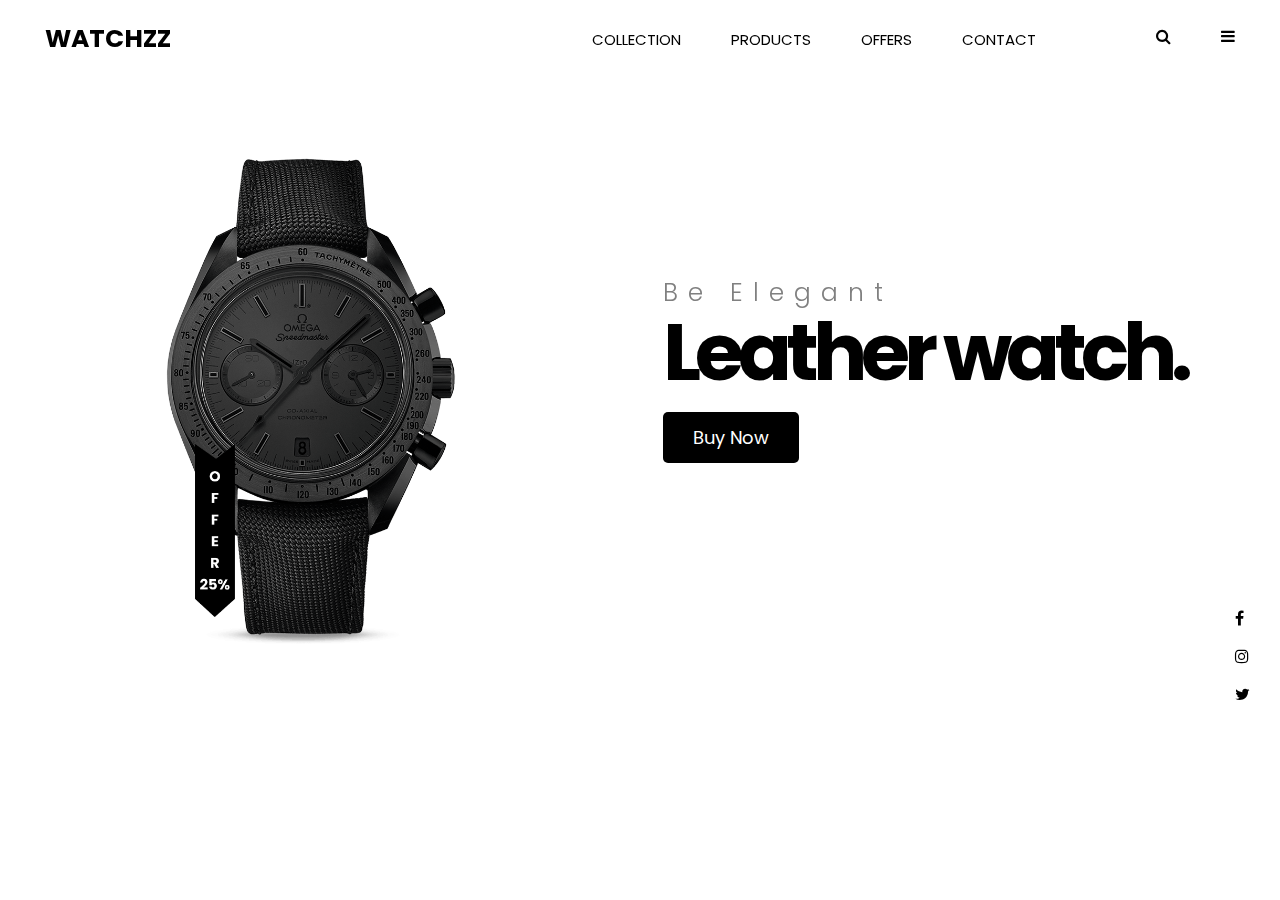
<file: index.html>
<!DOCTYPE html>
<html lang="en">
<head>
    <meta charset="UTF-8">
    <meta name="viewport" content="width=device-width, initial-scale=1.0">
    <link rel="stylesheet" href="https://stackpath.bootstrapcdn.com/font-awesome/4.7.0/css/font-awesome.min.css">
    <title>the watch website animation</title>
    <link rel="shortcut icon" href="favicon.ico" type="image/x-icon">
    <meta name="description" content="Word Count is a simple and free tool that lets you check your word and character count, grammar, & summarize text. . Count words and characters hsnhamd  correct">
    <link rel="stylesheet" href="./style.css">
    <script src="https://cdnjs.cloudflare.com/ajax/libs/jquery/3.7.1/jquery.min.js" integrity="sha512-v2CJ7UaYy4JwqLDIrZUI/4hqeoQieOmAZNXBeQyjo21dadnwR+8ZaIJVT8EE2iyI61OV8e6M8PP2/4hpQINQ/g==" crossorigin="anonymous" referrerpolicy="no-referrer"></script> 
    <!-- <script src="https://unpkg.com/typed.js@2.1.0/dist/typed.umd.js"></script> -->
    <link href="https://unpkg.com/aos@2.3.1/dist/aos.css" rel="stylesheet">
    <!-- <script src="https://cdnjs.cloudflare.com/ajax/libs/gsap/3.12.4/gsap.min.js" integrity="sha512-EZI2cBcGPnmR89wTgVnN3602Yyi7muWo8y1B3a8WmIv1J9tYG+udH4LvmYjLiGp37yHB7FfaPBo8ly178m9g4Q==" crossorigin="anonymous" referrerpolicy="no-referrer"></script>
    <script src="https://cdnjs.cloudflare.com/ajax/libs/animejs/3.2.2/anime.min.js" integrity="sha512-aNMyYYxdIxIaot0Y1/PLuEu3eipGCmsEUBrUq+7aVyPGMFH8z0eTP0tkqAvv34fzN6z+201d3T8HPb1svWSKHQ==" crossorigin="anonymous" referrerpolicy="no-referrer"></script> -->
</head>
<body>
    <!-- <div class="stripes" data-aos="fade-down"  data-aos-duration="2000" style="opacity: 1; transform: matrix(1, 0, 0, 1, 0, 0);">
        <div class="line-one"></div>
        <div class="line-two"></div>
        <div class="line-three"></div>
    </div> -->
    <header>
        <div class="gridlayout">     
        <div class="main-header">
            <div class="logo" data-aos="fade-left"
            data-aos-anchor="#example-anchor"  
            data-aos-duration="800">
                <a href="#"><p>WATCHZZ</p></a>
            </div>
            <div class="navigation" data-aos="fade-left"
            data-aos-anchor="#example-anchor"
            data-aos-duration="1000"       data-aos-delay="300">
                <div class="sub-nav-one">
                    <ul>
                        <li><a href="">COLLECTION</a></li>
                        <li><a href="">PRODUCTS</a></li>
                        <li><a href="">OFFERS</a></li>
                        <li><a href="">CONTACT</a></li>
                    </ul>
                </div>
                <div class="sub-nav-two" data-aos="fade-left"
                data-aos-duration="900">
                    <div class="search">
                        <i class="fa fa-search"></i>
                    </div>
                    <div class="menu">
                        <i class="fa fa-bars"></i>
                    </div>
                </div>
            </div>
        </div>
        </div>
    </header>
    <main>
        <section id="scrol-1">
            <div  class="gridlayout">
                <div class="main-hero">
                    <div class="hero-img"  data-aos="fade-down" data-aos-easing="linear"
                    data-aos-duration="700"     data-aos-delay="1000">
                        <img src="./assets/watch.png" alt="">
                    </div>
                    <div class="hero-text" data-aos="fade-up-left" data-aos-easing="linear"
                    data-aos-duration="800"    data-aos-delay="700">
                        <p>Be Elegant</p>
                        <h1 id="element">Leather watch.</h1>
                        <button data-aos="zoom-in-up" data-aos-easing="linear"
                        data-aos-duration="500"    data-aos-delay="1500">Buy Now</button>
                    </div>
                </div>
                <div class="social-icon" data-aos="zoom-out-up" data-aos-duration="800" data-aos-delay="1000">
                    <ul>
                        <li><i class="fa fa-facebook"></i></li>
                        <li><i class="fa fa-instagram"></i></li>
                        <li><i class="fa fa-twitter"></i></li>
                    </ul>
                </div>
                <div class="coupon" data-aos="fade-right" data-aos="flip-left" data-aos-easing="linear"
                data-aos-duration="500"     data-aos-delay="1800">
                    <img src="./assets/Frame 443.png" alt="">
                </div>
            </div>
        </section>
        <!-- <section id="collection">
            <div class="gridlayout">
                <div class="collec-head">
                    <h2>Collection</h2>
                </div>
                <div class="main-collection">
                    <div class="product-card">
                        <img src="./assets/watch.png" alt="">
                        <h3>Solar Watch</h3>
                        <h4>$230</h4>
                        <p>Lorem ipsum dolor sit amet consectetur, adipisicing elit. Nihil quos doloribus</p>
                    </div>
                    <div class="product-card">
                        <img src="./assets/watch.png" alt="">
                        <h3>Solar Watch</h3>
                        <h4>$230</h4>
                        <p>Lorem ipsum dolor sit amet consectetur, adipisicing elit. Nihil quos doloribus</p>
                    </div>
                    <div class="product-card">
                        <img src="./assets/watch.png" alt="">
                        <h3>Solar Watch</h3>
                        <h4>$230</h4>
                        <p>Lorem ipsum dolor sit amet consectetur, adipisicing elit. Nihil quos doloribus</p>
                    </div>
                    <div class="product-card">
                        <img src="./assets/watch.png" alt="">
                        <h3>Solar Watch</h3>
                        <h4>$230</h4>
                        <p>Lorem ipsum dolor sit amet consectetur, adipisicing elit. Nihil quos doloribus</p>
                    </div>
                    <div class="product-card">
                        <img src="./assets/watch.png" alt="">
                        <h3>Solar Watch</h3>
                        <h4>$230</h4>
                        <p>Lorem ipsum dolor sit amet consectetur, adipisicing elit. Nihil quos doloribus</p>
                    </div>
                    <div class="product-card">
                        <img src="./assets/watch.png" alt="">
                        <h3>Solar Watch</h3>
                        <h4>$230</h4>
                        <p>Lorem ipsum dolor sit amet consectetur, adipisicing elit. Nihil quos doloribus</p>
                    </div>
                </div>
            </div>
        </section> -->


    </main>
    <script src="https://unpkg.com/aos@2.3.1/dist/aos.js"></script>
    <script>
        AOS.init();


        anime({
  targets: '.line-drawing-demo .lines path .nono',
  strokeDashoffset: [anime.setDashoffset, 0],
  easing: 'easeInOutSine',
  duration: 1500,
  delay: function(el, i) { return i * 250 },
  direction: 'alternate',
  loop: true
});
      </script>
</body>
</html>
</file>
<file: style.css>
@import url('https://fonts.googleapis.com/css2?family=Poppins:wght@200;300;500;700&display=swap');
*{
    margin: 0;
    padding: 0;
}
.gridlayout{
    width: 93%;
    /* height: auto;
    background-color: aqua; */
    margin-left: auto;
    margin-right: auto;
}
header{
   padding: 20px 0px;
}
.main-header{
    display: flex;
    justify-content: space-between;
    align-items: center;
}
.navigation{
    display: flex;
    justify-content: space-between;
    gap: 120px;
}
.navigation Ul{
    display: flex;
    gap: 50px;
}
.sub-nav-two{
    display: flex;
    gap: 50px;
}
a{
    text-decoration: none;
}
.logo a p{
    
    font-size: 25px;
    font-weight: bold;
    color: black;
    font-family: 'Poppins', sans-serif;
}
.sub-nav-one li{
    list-style: none;
}
.sub-nav-one li a{
    color: black;
    list-style: none;
    font-size: 15px;
    font-family: 'Poppins', sans-serif;
    text-decoration: none;
}
.hero-text p{
    font-family: 'Poppins', sans-serif;
    font-size: 25px;
    font-weight: 300;
    color: grey;
    text-transform: capitalize;
    letter-spacing: 10px;
    margin-bottom: -20px;
}
.hero-text h1{
    font-size: 80px;
    font-weight: 700;
    letter-spacing: -6px;
    font-family: 'Poppins', sans-serif;
}
.hero-text button{
    padding: 12px 30px;
    background-color: black;
    color: white;
    font-family: 'Poppins', sans-serif;
    font-size: 18px;
    border-radius: 5px;
    border: none;
}
.hero-img img{
    width: 420px;
    height: auto;
}
.main-hero{
    display: flex;
    justify-content: center;
    gap: 150px;
    align-items: center;
}
.social-icon ul{
    display: flex;
    flex-direction: column;
    margin-left: 100%;
    gap: 20px;
    margin-top: -50px;
}
.social-icon li{
    list-style: none;
}
.stoke{
    width: 10px;
    height: 100%;
    background-color: aquamarine;
}
.line-one {
    position: fixed;
    width: 15px;
    height: 100vh;
    background: gray;
    left: 27%;
}

.line-two {
    position: fixed;
    width: 25px;
    height: 100vh;
    background:black;
    left: 29%;
}
#collection{
    margin-top: 80px;
}
.collec-head h2{
    font-size: 40px;
    font-family: 'Poppins', sans-serif;
    text-align: center;
}
.product-card{
    width: 300px;
    height: 500px;
    border: 1px solid;
    display: flex;
    flex-direction: column;
    justify-content: center;
    align-items: center;
    text-align: center;
    border-radius: 3px;
}
.product-card img{
    width: 230px;
    height: auto;
}
.product-card h3{
    font-family: 'Poppins', sans-serif;
    font-size: 25px;
    font-weight: bold;
}
.product-card h4{
    font-family: 'Poppins', sans-serif;
    font-size: 17px;
    font-weight: bold;
}
.product-card p{
    font-family: 'Poppins', sans-serif;
    font-size: 15px;
}
.main-collection{
    display: flex;
    justify-content: center;
    gap: 50px;
}
.coupon img{
    width: 40px;
    height: auto;
}
.coupon{
    margin-left: 150px;
    margin-top: -260px;
}
/* .sub-nav-one ul li:hover{
    border-bottom: 3px solid gray;
} */
/* .navigation{
    position: fixed;
    top: 0;
} */
/* .nav-link:hover{
    border-bottom: 3px solid #F15541;  
} */
.sub-nav-one ul li a:hover{
   text-decoration: underline 2px solid gray;
}
</file>
